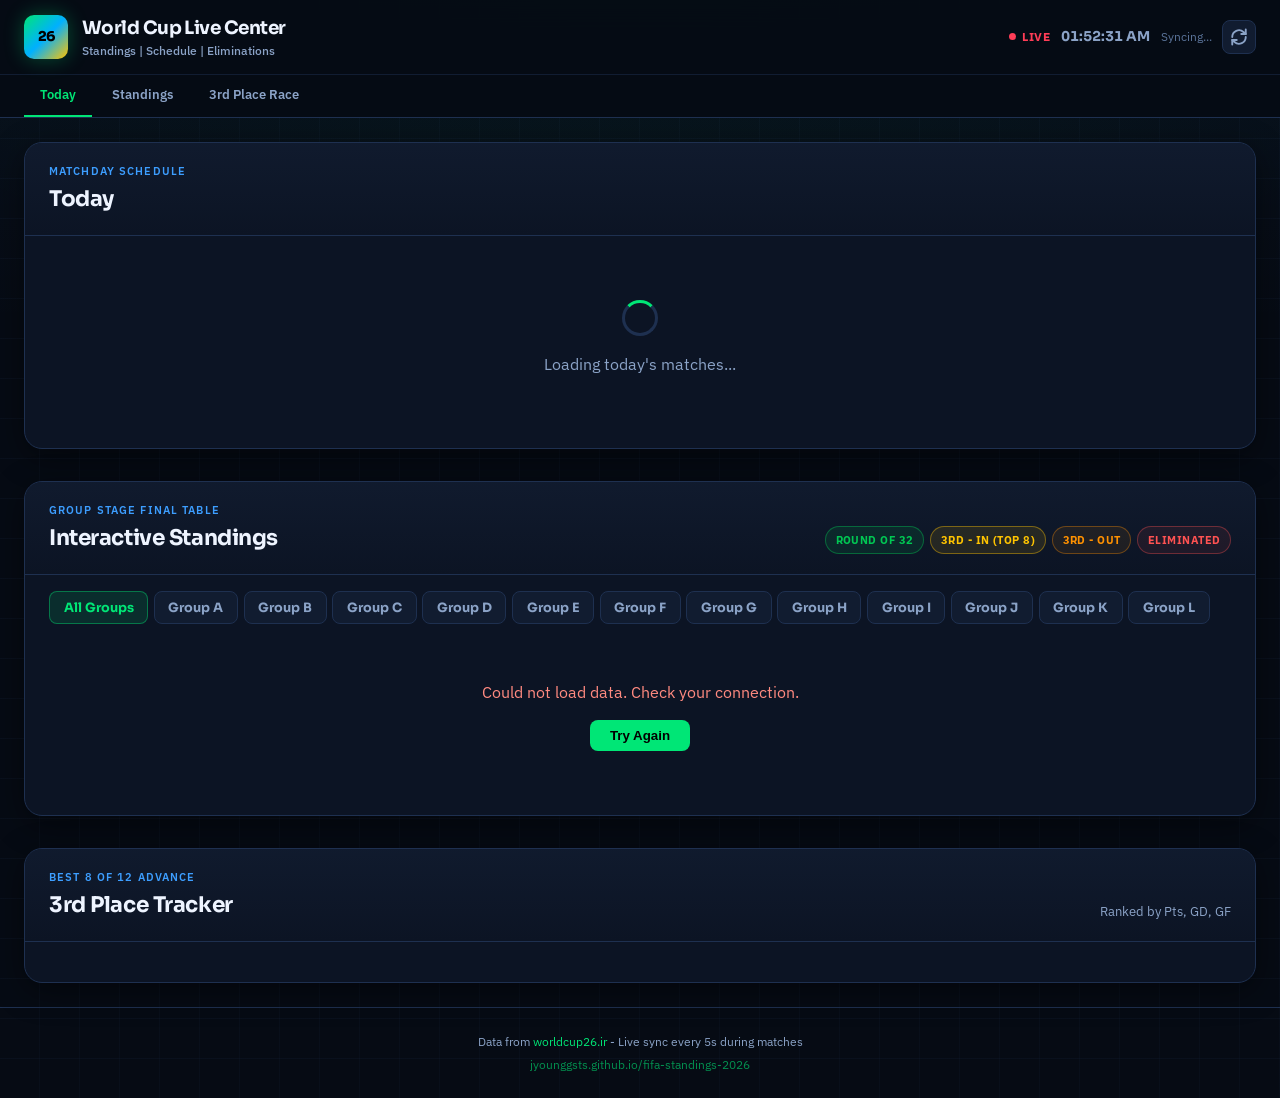
<file: site/index.html>
<!DOCTYPE html>
<html lang="en">
<head>
  <meta charset="UTF-8">
  <meta name="viewport" content="width=device-width, initial-scale=1.0">
  <meta name="description" content="Live FIFA World Cup 2026 standings, scores, and elimination tracker - updates every second.">
  <title>FIFA World Cup 2026 - Live Center</title>
  <link rel="preconnect" href="https://fonts.googleapis.com">
  <link rel="preconnect" href="https://fonts.gstatic.com" crossorigin>
  <link href="https://fonts.googleapis.com/css2?family=IBM+Plex+Sans:wght@400;500;600;700&amp;family=Sora:wght@600;700;800&amp;display=swap" rel="stylesheet">
  <link rel="stylesheet" href="styles.css">
</head>
<body>
  <header class="header">
    <div class="header-inner">
      <div class="brand">
        <div class="brand-mark" aria-hidden="true">
          <span class="brand-mark-inner">26</span>
        </div>
        <div>
          <h1>World Cup Live Center</h1>
          <p class="subtitle">Standings | Schedule | Eliminations</p>
        </div>
      </div>
      <div class="header-stats" id="header-stats"></div>
      <div class="status-bar">
        <span class="live-indicator" id="live-indicator" hidden>
          <span class="pulse"></span>
          <span id="live-count-label">Live</span>
        </span>
        <span class="clock" id="live-clock">--:--:--</span>
        <span class="sync-status" id="sync-status">Syncing...</span>
        <button class="refresh-btn" id="refresh-btn" title="Refresh now" aria-label="Refresh data">
          <svg width="18" height="18" viewBox="0 0 24 24" fill="none" stroke="currentColor" stroke-width="2.5" stroke-linecap="round" stroke-linejoin="round"><path d="M21 2v6h-6"/><path d="M3 12a9 9 0 0 1 15-6.7L21 8"/><path d="M3 22v-6h6"/><path d="M21 12a9 9 0 0 1-15 6.7L3 16"/></svg>
        </button>
      </div>
    </div>
    <nav class="section-nav" aria-label="Sections">
      <a href="#today" class="nav-link active" data-section="today">Today</a>
      <a href="#standings" class="nav-link" data-section="standings">Standings</a>
      <a href="#third-place" class="nav-link" data-section="third-place">3rd Place Race</a>
    </nav>
  </header>

  <div class="live-banner" id="live-banner" hidden>
    <div class="live-banner-inner" id="live-banner-matches"></div>
  </div>

  <main class="main">
    <section class="panel" id="today">
      <div class="panel-head">
        <div>
          <p class="panel-eyebrow">Matchday Schedule</p>
          <h2 class="panel-title" id="today-title">Today</h2>
        </div>
        <p class="panel-meta" id="today-meta"></p>
      </div>
      <div class="today-timeline" id="today-timeline">
        <div class="loading-state" id="today-loading">
          <div class="spinner"></div>
          <p>Loading today's matches...</p>
        </div>
      </div>
    </section>

    <section class="panel" id="standings">
      <div class="panel-head">
        <div>
          <p class="panel-eyebrow">Group Stage Final Table</p>
          <h2 class="panel-title">Interactive Standings</h2>
        </div>
        <div class="zone-legend">
          <span class="zone-pill r32">Round of 32</span>
          <span class="zone-pill third-in">3rd - In (Top 8)</span>
          <span class="zone-pill third-out">3rd - Out</span>
          <span class="zone-pill out">Eliminated</span>
        </div>
      </div>
      <div class="group-tabs" id="group-tabs" role="tablist"></div>
      <div class="standings-layout" id="standings-layout">
        <div class="loading-state" id="standings-loading">
          <div class="spinner"></div>
          <p>Loading standings...</p>
        </div>
      </div>
    </section>

    <section class="panel" id="third-place">
      <div class="panel-head">
        <div>
          <p class="panel-eyebrow">Best 8 of 12 advance</p>
          <h2 class="panel-title">3rd Place Tracker</h2>
        </div>
        <p class="panel-meta">Ranked by Pts, GD, GF</p>
      </div>
      <div class="third-place-board" id="third-place-board"></div>
    </section>
  </main>

  <footer class="footer">
    <p>Data from <a href="https://worldcup26.ir" target="_blank" rel="noopener">worldcup26.ir</a> - Live sync every 5s during matches</p>
    <p class="footer-note"><a href="https://jyounggsts.github.io/fifa-standings-2026/" target="_blank" rel="noopener">jyounggsts.github.io/fifa-standings-2026</a></p>
  </footer>

  <script src="app.js"></script>
</body>
</html>
</file>
<file: site/styles.css>
*, *::before, *::after {
  box-sizing: border-box;
  margin: 0;
  padding: 0;
}

:root {
  --bg: #060b14;
  --bg-panel: #0c1424;
  --bg-elevated: #111c30;
  --bg-hover: #162238;
  --border: #1e3050;
  --border-light: #2a4068;
  --text: #eef4ff;
  --text-muted: #8ba3c7;
  --text-dim: #5a7399;
  --accent: #00e676;
  --accent-dim: rgba(0, 230, 118, 0.12);
  --gold: #ffc400;
  --gold-dim: rgba(255, 196, 0, 0.12);
  --live: #ff3d57;
  --live-dim: rgba(255, 61, 87, 0.15);
  --blue: #3d9eff;
  --blue-dim: rgba(61, 158, 255, 0.12);
  --r32: #00c853;
  --r32-bg: rgba(0, 200, 83, 0.1);
  --third-in: #ffc400;
  --third-in-bg: rgba(255, 196, 0, 0.1);
  --third-out: #ff9100;
  --third-out-bg: rgba(255, 145, 0, 0.08);
  --elim: #ff5252;
  --elim-bg: rgba(255, 82, 82, 0.08);
  --radius: 14px;
  --radius-sm: 8px;
  --font-display: 'Sora', system-ui, sans-serif;
  --font-body: 'IBM Plex Sans', system-ui, sans-serif;
  --shadow: 0 8px 32px rgba(0, 0, 0, 0.45);
  --header-h: 118px;
}

html {
  scroll-behavior: smooth;
  scroll-padding-top: calc(var(--header-h) + 1rem);
}

body {
  font-family: var(--font-body);
  background: var(--bg);
  background-image:
    linear-gradient(180deg, rgba(61, 158, 255, 0.04) 0%, transparent 30%),
    radial-gradient(ellipse 80% 50% at 50% -20%, rgba(0, 230, 118, 0.07), transparent),
    repeating-linear-gradient(0deg, transparent, transparent 39px, rgba(30, 48, 80, 0.15) 39px, rgba(30, 48, 80, 0.15) 40px),
    repeating-linear-gradient(90deg, transparent, transparent 39px, rgba(30, 48, 80, 0.1) 39px, rgba(30, 48, 80, 0.1) 40px);
  color: var(--text);
  min-height: 100vh;
  line-height: 1.5;
}

/* ── Header ── */
.header {
  position: sticky;
  top: 0;
  z-index: 200;
  background: rgba(6, 11, 20, 0.92);
  backdrop-filter: blur(16px);
  border-bottom: 1px solid var(--border);
}

.header-inner {
  max-width: 1440px;
  margin: 0 auto;
  padding: 0.875rem 1.5rem;
  display: flex;
  align-items: center;
  justify-content: space-between;
  gap: 1rem;
  flex-wrap: wrap;
}

.brand {
  display: flex;
  align-items: center;
  gap: 0.875rem;
}

.brand-mark {
  width: 44px;
  height: 44px;
  border-radius: 10px;
  background: linear-gradient(135deg, #00e676 0%, #00b0ff 50%, #ffc400 100%);
  display: flex;
  align-items: center;
  justify-content: center;
  box-shadow: 0 0 20px rgba(0, 230, 118, 0.3);
}

.brand-mark-inner {
  font-family: var(--font-display);
  font-size: 0.85rem;
  font-weight: 800;
  color: #000;
  letter-spacing: -0.04em;
}

.brand h1 {
  font-family: var(--font-display);
  font-size: 1.15rem;
  font-weight: 700;
  letter-spacing: -0.03em;
}

.subtitle {
  font-size: 0.75rem;
  color: var(--text-muted);
  font-weight: 500;
}

.header-stats {
  display: flex;
  gap: 0.5rem;
  flex-wrap: wrap;
}

.stat-chip {
  background: var(--bg-elevated);
  border: 1px solid var(--border);
  border-radius: 999px;
  padding: 0.3rem 0.75rem;
  font-size: 0.72rem;
  font-weight: 600;
  color: var(--text-muted);
  display: flex;
  align-items: center;
  gap: 0.35rem;
}

.stat-chip strong {
  color: var(--text);
  font-variant-numeric: tabular-nums;
}

.stat-chip.live {
  border-color: rgba(255, 61, 87, 0.4);
  background: var(--live-dim);
  color: var(--live);
}

.status-bar {
  display: flex;
  align-items: center;
  gap: 0.65rem;
}

.live-indicator {
  display: flex;
  align-items: center;
  gap: 0.35rem;
  font-size: 0.72rem;
  font-weight: 700;
  color: var(--live);
  text-transform: uppercase;
  letter-spacing: 0.06em;
}

.pulse {
  width: 7px;
  height: 7px;
  background: var(--live);
  border-radius: 50%;
  animation: pulse 1s ease-in-out infinite;
}

@keyframes pulse {
  0%, 100% { opacity: 1; box-shadow: 0 0 0 0 rgba(255, 61, 87, 0.5); }
  50% { opacity: 0.7; box-shadow: 0 0 0 6px rgba(255, 61, 87, 0); }
}

.clock {
  font-family: var(--font-display);
  font-size: 0.85rem;
  font-weight: 700;
  font-variant-numeric: tabular-nums;
  color: var(--text-muted);
  min-width: 5.5rem;
}

.sync-status {
  font-size: 0.72rem;
  color: var(--text-dim);
  font-variant-numeric: tabular-nums;
}

.sync-status.fresh { color: var(--accent); }
.sync-status.stale { color: var(--gold); }

.refresh-btn {
  background: var(--bg-elevated);
  border: 1px solid var(--border);
  color: var(--text-muted);
  width: 34px;
  height: 34px;
  border-radius: var(--radius-sm);
  cursor: pointer;
  display: flex;
  align-items: center;
  justify-content: center;
  transition: all 0.2s;
}

.refresh-btn:hover {
  color: var(--accent);
  border-color: var(--accent);
}

.refresh-btn.spinning svg {
  animation: spin 0.7s linear infinite;
}

@keyframes spin {
  to { transform: rotate(360deg); }
}

.section-nav {
  max-width: 1440px;
  margin: 0 auto;
  padding: 0 1.5rem;
  display: flex;
  gap: 0.25rem;
  border-top: 1px solid rgba(30, 48, 80, 0.5);
}

.nav-link {
  font-size: 0.8rem;
  font-weight: 600;
  color: var(--text-muted);
  text-decoration: none;
  padding: 0.65rem 1rem;
  border-bottom: 2px solid transparent;
  transition: color 0.2s, border-color 0.2s;
}

.nav-link:hover { color: var(--text); }

.nav-link.active {
  color: var(--accent);
  border-bottom-color: var(--accent);
}

/* ── Live banner ── */
.live-banner {
  background: linear-gradient(90deg, rgba(255, 61, 87, 0.12), rgba(255, 61, 87, 0.04));
  border-bottom: 1px solid rgba(255, 61, 87, 0.25);
  overflow-x: auto;
}

.live-banner-inner {
  max-width: 1440px;
  margin: 0 auto;
  padding: 0.75rem 1.5rem;
  display: flex;
  gap: 1rem;
  min-width: min-content;
}

.live-ticker-match {
  display: flex;
  align-items: center;
  gap: 0.75rem;
  background: rgba(0, 0, 0, 0.25);
  border: 1px solid rgba(255, 61, 87, 0.3);
  border-radius: var(--radius-sm);
  padding: 0.5rem 1rem;
  white-space: nowrap;
  font-size: 0.8rem;
}

.live-ticker-match .minute {
  font-weight: 800;
  color: var(--live);
  font-variant-numeric: tabular-nums;
  min-width: 3rem;
}

.live-ticker-match .score {
  font-family: var(--font-display);
  font-weight: 800;
  font-size: 1rem;
  font-variant-numeric: tabular-nums;
}

/* ── Main panels ── */
.main {
  max-width: 1440px;
  margin: 0 auto;
  padding: 1.5rem;
  display: flex;
  flex-direction: column;
  gap: 2rem;
}

.panel {
  background: var(--bg-panel);
  border: 1px solid var(--border);
  border-radius: calc(var(--radius) + 4px);
  overflow: hidden;
  box-shadow: var(--shadow);
}

.panel-head {
  padding: 1.25rem 1.5rem;
  border-bottom: 1px solid var(--border);
  display: flex;
  justify-content: space-between;
  align-items: flex-end;
  flex-wrap: wrap;
  gap: 1rem;
  background: linear-gradient(180deg, rgba(17, 28, 48, 0.8), transparent);
}

.panel-eyebrow {
  font-size: 0.7rem;
  font-weight: 600;
  text-transform: uppercase;
  letter-spacing: 0.1em;
  color: var(--blue);
  margin-bottom: 0.2rem;
}

.panel-title {
  font-family: var(--font-display);
  font-size: 1.35rem;
  font-weight: 700;
  letter-spacing: -0.02em;
}

.panel-meta {
  font-size: 0.8rem;
  color: var(--text-muted);
}

.zone-legend {
  display: flex;
  flex-wrap: wrap;
  gap: 0.4rem;
}

.zone-pill {
  font-size: 0.68rem;
  font-weight: 700;
  text-transform: uppercase;
  letter-spacing: 0.04em;
  padding: 0.3rem 0.6rem;
  border-radius: 999px;
  border: 1px solid;
}

.zone-pill.r32 { color: var(--r32); border-color: rgba(0, 200, 83, 0.4); background: var(--r32-bg); }
.zone-pill.third-in { color: var(--third-in); border-color: rgba(255, 196, 0, 0.4); background: var(--third-in-bg); }
.zone-pill.third-out { color: var(--third-out); border-color: rgba(255, 145, 0, 0.35); background: var(--third-out-bg); }
.zone-pill.out { color: var(--elim); border-color: rgba(255, 82, 82, 0.35); background: var(--elim-bg); }

/* ── Today timeline ── */
.today-timeline {
  padding: 1rem 1.5rem 1.5rem;
  display: flex;
  flex-direction: column;
  gap: 0.75rem;
}

.today-empty {
  text-align: center;
  padding: 3rem 1rem;
  color: var(--text-muted);
  font-size: 0.9rem;
}

.match-row {
  display: grid;
  grid-template-columns: 88px 1fr auto;
  align-items: center;
  gap: 1.25rem;
  padding: 1rem 1.25rem;
  background: var(--bg-elevated);
  border: 1px solid var(--border);
  border-radius: var(--radius);
  transition: border-color 0.2s, transform 0.15s;
  position: relative;
  overflow: hidden;
}

.match-row::before {
  content: '';
  position: absolute;
  left: 0;
  top: 0;
  bottom: 0;
  width: 4px;
  background: var(--border-light);
}

.match-row.live::before { background: var(--live); box-shadow: 0 0 12px var(--live); }
.match-row.live { border-color: rgba(255, 61, 87, 0.35); background: var(--live-dim); }
.match-row.upcoming::before { background: var(--blue); }
.match-row.finished::before { background: var(--text-dim); }
.match-row.finished { opacity: 0.75; }

.match-time-col {
  display: flex;
  flex-direction: column;
  gap: 0.2rem;
}

.match-kickoff {
  font-family: var(--font-display);
  font-size: 1.05rem;
  font-weight: 700;
  font-variant-numeric: tabular-nums;
}

.match-countdown {
  font-size: 0.72rem;
  font-weight: 600;
  color: var(--blue);
  font-variant-numeric: tabular-nums;
}

.match-countdown.live-text {
  color: var(--live);
  animation: pulse-text 1.5s ease-in-out infinite;
}

@keyframes pulse-text {
  0%, 100% { opacity: 1; }
  50% { opacity: 0.6; }
}

.match-countdown.finished-text { color: var(--text-dim); }

.match-info-col {
  display: flex;
  flex-direction: column;
  gap: 0.35rem;
  min-width: 0;
}

.match-stage-label {
  font-size: 0.68rem;
  font-weight: 700;
  text-transform: uppercase;
  letter-spacing: 0.06em;
  color: var(--text-dim);
}

.match-teams-row {
  display: flex;
  align-items: center;
  gap: 0.75rem;
  flex-wrap: wrap;
}

.match-team {
  display: flex;
  align-items: center;
  gap: 0.5rem;
  font-weight: 600;
  font-size: 0.95rem;
}

.match-team img {
  width: 28px;
  height: 20px;
  object-fit: cover;
  border-radius: 3px;
  box-shadow: 0 2px 6px rgba(0, 0, 0, 0.4);
}

.match-vs {
  color: var(--text-dim);
  font-size: 0.75rem;
  font-weight: 600;
}

.match-score-col {
  text-align: right;
  min-width: 100px;
}

.match-score-display {
  font-family: var(--font-display);
  font-size: 1.6rem;
  font-weight: 800;
  font-variant-numeric: tabular-nums;
  letter-spacing: 0.04em;
}

.match-score-display .sep { color: var(--text-dim); margin: 0 0.15rem; }

.match-minute-badge {
  display: inline-block;
  margin-top: 0.25rem;
  font-size: 0.68rem;
  font-weight: 800;
  text-transform: uppercase;
  letter-spacing: 0.05em;
  padding: 0.15rem 0.5rem;
  border-radius: 999px;
}

.match-minute-badge.live {
  background: var(--live);
  color: #fff;
}

.match-minute-badge.upcoming {
  background: var(--blue-dim);
  color: var(--blue);
  border: 1px solid rgba(61, 158, 255, 0.3);
}

.match-minute-badge.ft {
  background: rgba(90, 115, 153, 0.2);
  color: var(--text-muted);
}

/* ── Group tabs ── */
.group-tabs {
  display: flex;
  flex-wrap: wrap;
  gap: 0.35rem;
  padding: 1rem 1.5rem 0;
}

.group-tab {
  font-family: var(--font-display);
  font-size: 0.8rem;
  font-weight: 700;
  padding: 0.45rem 0.85rem;
  border-radius: var(--radius-sm);
  border: 1px solid var(--border);
  background: var(--bg-elevated);
  color: var(--text-muted);
  cursor: pointer;
  transition: all 0.15s;
}

.group-tab:hover {
  border-color: var(--border-light);
  color: var(--text);
}

.group-tab.active {
  background: var(--accent-dim);
  border-color: rgba(0, 230, 118, 0.4);
  color: var(--accent);
}

/* ── Standings ── */
.standings-layout {
  padding: 1rem 1.5rem 1.5rem;
}

.standings-grid {
  display: grid;
  grid-template-columns: repeat(auto-fill, minmax(340px, 1fr));
  gap: 1.25rem;
}

.standings-grid.single {
  grid-template-columns: 1fr;
  max-width: 720px;
}

.group-standings-card {
  background: var(--bg-elevated);
  border: 1px solid var(--border);
  border-radius: var(--radius);
  overflow: hidden;
}

.group-standings-head {
  padding: 0.875rem 1.125rem;
  background: linear-gradient(90deg, rgba(61, 158, 255, 0.1), transparent);
  border-bottom: 1px solid var(--border);
  display: flex;
  justify-content: space-between;
  align-items: center;
}

.group-standings-head h3 {
  font-family: var(--font-display);
  font-size: 1rem;
  font-weight: 700;
}

.group-standings-head span {
  font-size: 0.7rem;
  color: var(--text-dim);
  font-weight: 600;
}

.rank-rows {
  display: flex;
  flex-direction: column;
}

.zone-divider {
  display: flex;
  align-items: center;
  gap: 0.5rem;
  padding: 0.35rem 1.125rem;
  font-size: 0.62rem;
  font-weight: 800;
  text-transform: uppercase;
  letter-spacing: 0.08em;
  color: var(--text-dim);
  background: rgba(0, 0, 0, 0.2);
  border-top: 1px dashed var(--border);
  border-bottom: 1px dashed var(--border);
}

.zone-divider .line {
  flex: 1;
  height: 1px;
  background: var(--border);
}

.rank-row {
  display: grid;
  grid-template-columns: 28px 1fr repeat(6, 36px) 44px;
  align-items: center;
  gap: 0.25rem;
  padding: 0.65rem 1rem;
  border-bottom: 1px solid rgba(30, 48, 80, 0.5);
  position: relative;
  transition: background 0.15s;
  cursor: default;
}

.rank-row:last-child { border-bottom: none; }

.rank-row:hover { background: var(--bg-hover); }

.rank-row::before {
  content: '';
  position: absolute;
  left: 0;
  top: 0;
  bottom: 0;
  width: 4px;
}

.rank-row.zone-r32::before { background: var(--r32); }
.rank-row.zone-r32 { background: var(--r32-bg); }
.rank-row.zone-third-in::before { background: var(--third-in); }
.rank-row.zone-third-in { background: var(--third-in-bg); }
.rank-row.zone-third-out::before { background: var(--third-out); }
.rank-row.zone-third-out { background: var(--third-out-bg); }
.rank-row.zone-elim::before { background: var(--elim); }
.rank-row.zone-elim { background: var(--elim-bg); }

.rank-pos {
  font-family: var(--font-display);
  font-size: 0.85rem;
  font-weight: 800;
  color: var(--text-muted);
  text-align: center;
}

.rank-team {
  display: flex;
  align-items: center;
  gap: 0.5rem;
  min-width: 0;
}

.rank-team img {
  width: 26px;
  height: 18px;
  object-fit: cover;
  border-radius: 2px;
  flex-shrink: 0;
}

.rank-team-name {
  font-weight: 600;
  font-size: 0.82rem;
  white-space: nowrap;
  overflow: hidden;
  text-overflow: ellipsis;
}

.rank-status {
  font-size: 0.58rem;
  font-weight: 800;
  text-transform: uppercase;
  letter-spacing: 0.04em;
  padding: 0.1rem 0.35rem;
  border-radius: 4px;
  margin-left: 0.25rem;
  flex-shrink: 0;
}

.rank-status.r32 { background: rgba(0, 200, 83, 0.2); color: var(--r32); }
.rank-status.third-in { background: rgba(255, 196, 0, 0.2); color: var(--third-in); }
.rank-status.third-out { background: rgba(255, 145, 0, 0.15); color: var(--third-out); }
.rank-status.elim { background: rgba(255, 82, 82, 0.15); color: var(--elim); }

.rank-stat {
  text-align: center;
  font-size: 0.78rem;
  font-variant-numeric: tabular-nums;
  color: var(--text-muted);
}

.rank-stat.pts {
  font-weight: 800;
  color: var(--accent);
  font-size: 0.88rem;
}

.rank-stat.gd-pos { color: var(--accent); }
.rank-stat.gd-neg { color: var(--live); }

.rank-header {
  display: grid;
  grid-template-columns: 28px 1fr repeat(6, 36px) 44px;
  gap: 0.25rem;
  padding: 0.5rem 1rem;
  font-size: 0.62rem;
  font-weight: 700;
  text-transform: uppercase;
  letter-spacing: 0.05em;
  color: var(--text-dim);
  border-bottom: 1px solid var(--border);
}

.rank-header span:not(:nth-child(2)) { text-align: center; }

.rank-bar-wrap {
  position: absolute;
  right: 0;
  top: 0;
  bottom: 0;
  width: 60px;
  opacity: 0.06;
  pointer-events: none;
}

.rank-bar {
  height: 100%;
  background: currentColor;
}

/* ── Third place board ── */
.third-place-board {
  padding: 1rem 1.5rem 1.5rem;
}

.third-table {
  width: 100%;
  border-collapse: collapse;
}

.third-table th {
  text-align: left;
  padding: 0.6rem 0.75rem;
  font-size: 0.65rem;
  font-weight: 700;
  text-transform: uppercase;
  letter-spacing: 0.06em;
  color: var(--text-dim);
  border-bottom: 1px solid var(--border);
}

.third-table th:not(:first-child):not(:nth-child(2)) { text-align: center; }

.third-table td {
  padding: 0.75rem;
  border-bottom: 1px solid rgba(30, 48, 80, 0.4);
  font-size: 0.85rem;
  font-variant-numeric: tabular-nums;
}

.third-table tr { transition: background 0.15s; }
.third-table tbody tr:hover { background: var(--bg-hover); }

.third-table tr.qualified-row { background: var(--third-in-bg); }
.third-table tr.qualified-row td:first-child { border-left: 4px solid var(--third-in); }
.third-table tr.eliminated-row { opacity: 0.7; }
.third-table tr.eliminated-row td:first-child { border-left: 4px solid var(--elim); }

.third-rank {
  font-family: var(--font-display);
  font-weight: 800;
  font-size: 1rem;
  width: 2rem;
}

.third-team-cell {
  display: flex;
  align-items: center;
  gap: 0.6rem;
}

.third-team-cell img {
  width: 28px;
  height: 20px;
  border-radius: 3px;
}

.third-team-cell .name { font-weight: 600; }
.third-team-cell .group-tag {
  font-size: 0.65rem;
  font-weight: 700;
  color: var(--text-dim);
  background: var(--bg-panel);
  padding: 0.1rem 0.4rem;
  border-radius: 4px;
  border: 1px solid var(--border);
}

.third-table td.stat { text-align: center; color: var(--text-muted); }
.third-table td.stat.pts { font-weight: 800; color: var(--gold); }
.third-table td.stat.gd-pos { color: var(--accent); }
.third-table td.stat.gd-neg { color: var(--live); }

.cutoff-row td {
  padding: 0.5rem 0.75rem;
  background: rgba(0, 0, 0, 0.3);
  border-top: 2px solid var(--third-in);
  border-bottom: 2px solid var(--elim);
  font-size: 0.68rem;
  font-weight: 800;
  text-transform: uppercase;
  letter-spacing: 0.08em;
  color: var(--text-dim);
  text-align: center !important;
}

/* ── Loading & error ── */
.loading-state {
  display: flex;
  flex-direction: column;
  align-items: center;
  gap: 1rem;
  padding: 3rem 2rem;
  color: var(--text-muted);
}

.spinner {
  width: 36px;
  height: 36px;
  border: 3px solid var(--border);
  border-top-color: var(--accent);
  border-radius: 50%;
  animation: spin 0.8s linear infinite;
}

.error-state {
  text-align: center;
  padding: 2.5rem;
  color: #ff8a80;
}

.error-state button {
  margin-top: 1rem;
  padding: 0.5rem 1.25rem;
  background: var(--accent);
  color: #000;
  border: none;
  border-radius: var(--radius-sm);
  font-weight: 700;
  cursor: pointer;
}

/* ── Footer ── */
.footer {
  max-width: 1440px;
  margin: 0 auto;
  padding: 1.5rem;
  text-align: center;
  border-top: 1px solid var(--border);
  color: var(--text-muted);
  font-size: 0.78rem;
}

.footer a { color: var(--accent); text-decoration: none; }
.footer a:hover { text-decoration: underline; }
.footer-note { margin-top: 0.25rem; opacity: 0.6; }

/* ── Responsive ── */
@media (max-width: 900px) {
  .match-row {
    grid-template-columns: 72px 1fr;
    grid-template-rows: auto auto;
  }

  .match-score-col {
    grid-column: 1 / -1;
    text-align: left;
    display: flex;
    align-items: center;
    gap: 1rem;
    padding-top: 0.5rem;
    border-top: 1px solid rgba(30, 48, 80, 0.4);
  }

  .rank-row,
  .rank-header {
    grid-template-columns: 24px 1fr 32px 32px 40px;
  }

  .rank-row .rank-stat:nth-child(5),
  .rank-row .rank-stat:nth-child(6),
  .rank-row .rank-stat:nth-child(7),
  .rank-header span:nth-child(5),
  .rank-header span:nth-child(6),
  .rank-header span:nth-child(7) {
    display: none;
  }

  .standings-grid { grid-template-columns: 1fr; }
}

@media (max-width: 640px) {
  :root { --header-h: 160px; }

  .header-inner { padding: 0.75rem 1rem; }
  .section-nav { padding: 0 1rem; overflow-x: auto; }
  .main { padding: 1rem; }
  .panel-head { padding: 1rem; }
  .zone-legend { gap: 0.25rem; }
  .header-stats { display: none; }
}
</file>
